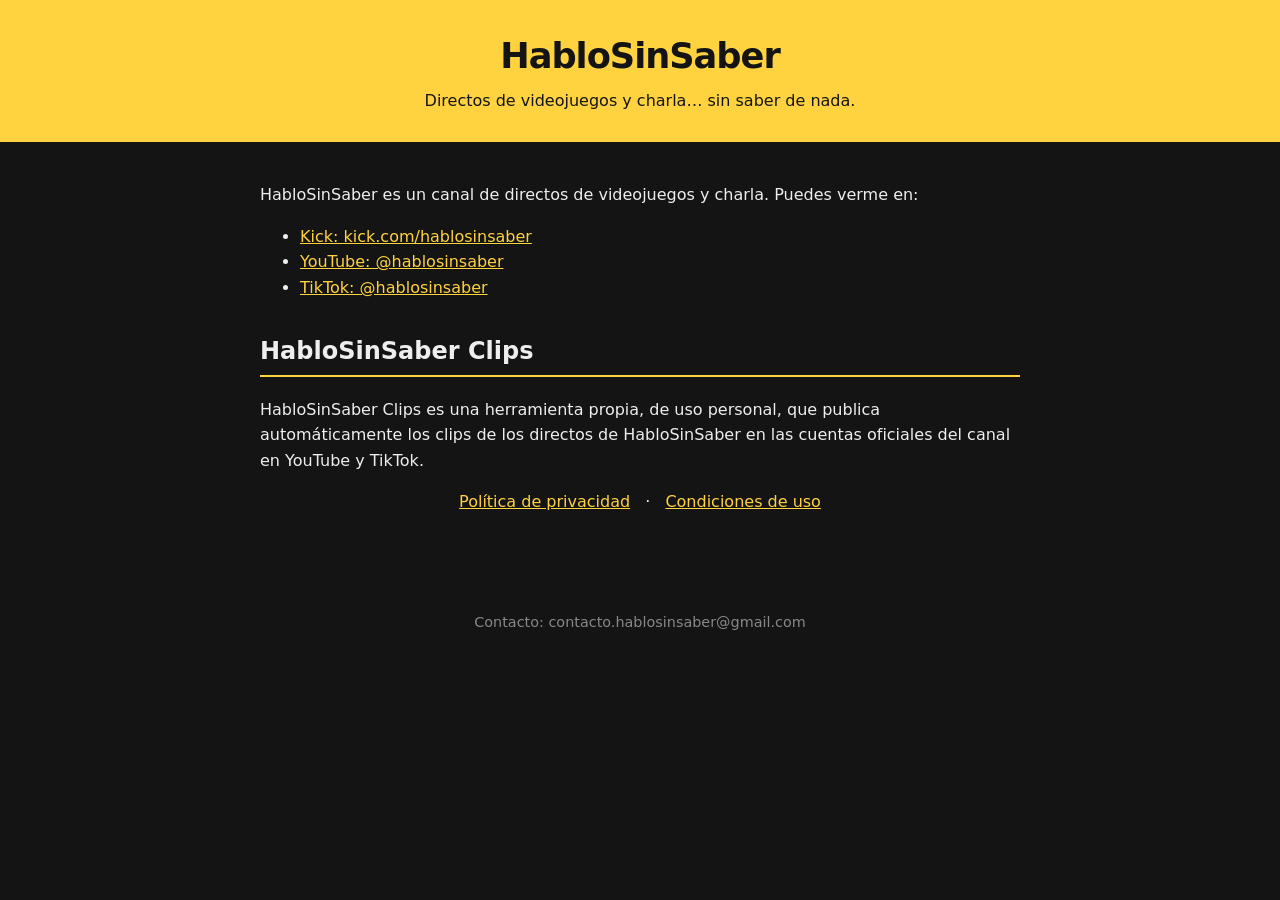
<file: index.html>
<!DOCTYPE html><html lang="es"><head><meta charset="utf-8"><meta name="viewport" content="width=device-width,initial-scale=1">
<title>HabloSinSaber</title><link rel="stylesheet" href="estilo.css"></head><body>
<header><h1>HabloSinSaber</h1><p>Directos de videojuegos y charla… sin saber de nada.</p></header>
<main>
<p>HabloSinSaber es un canal de directos de videojuegos y charla. Puedes verme en:</p>
<ul>
<li><a href="https://kick.com/hablosinsaber">Kick: kick.com/hablosinsaber</a></li>
<li><a href="https://www.youtube.com/@hablosinsaber">YouTube: @hablosinsaber</a></li>
<li><a href="https://www.tiktok.com/@hablosinsaber">TikTok: @hablosinsaber</a></li>
</ul>
<h2>HabloSinSaber Clips</h2>
<p>HabloSinSaber Clips es una herramienta propia, de uso personal, que publica automáticamente los clips de los directos de HabloSinSaber en las cuentas oficiales del canal en YouTube y TikTok.</p>
<nav><a href="privacidad.html">Política de privacidad</a> · <a href="condiciones.html">Condiciones de uso</a></nav>
</main>
<footer>Contacto: contacto.hablosinsaber@gmail.com</footer>
</body></html>
</file>
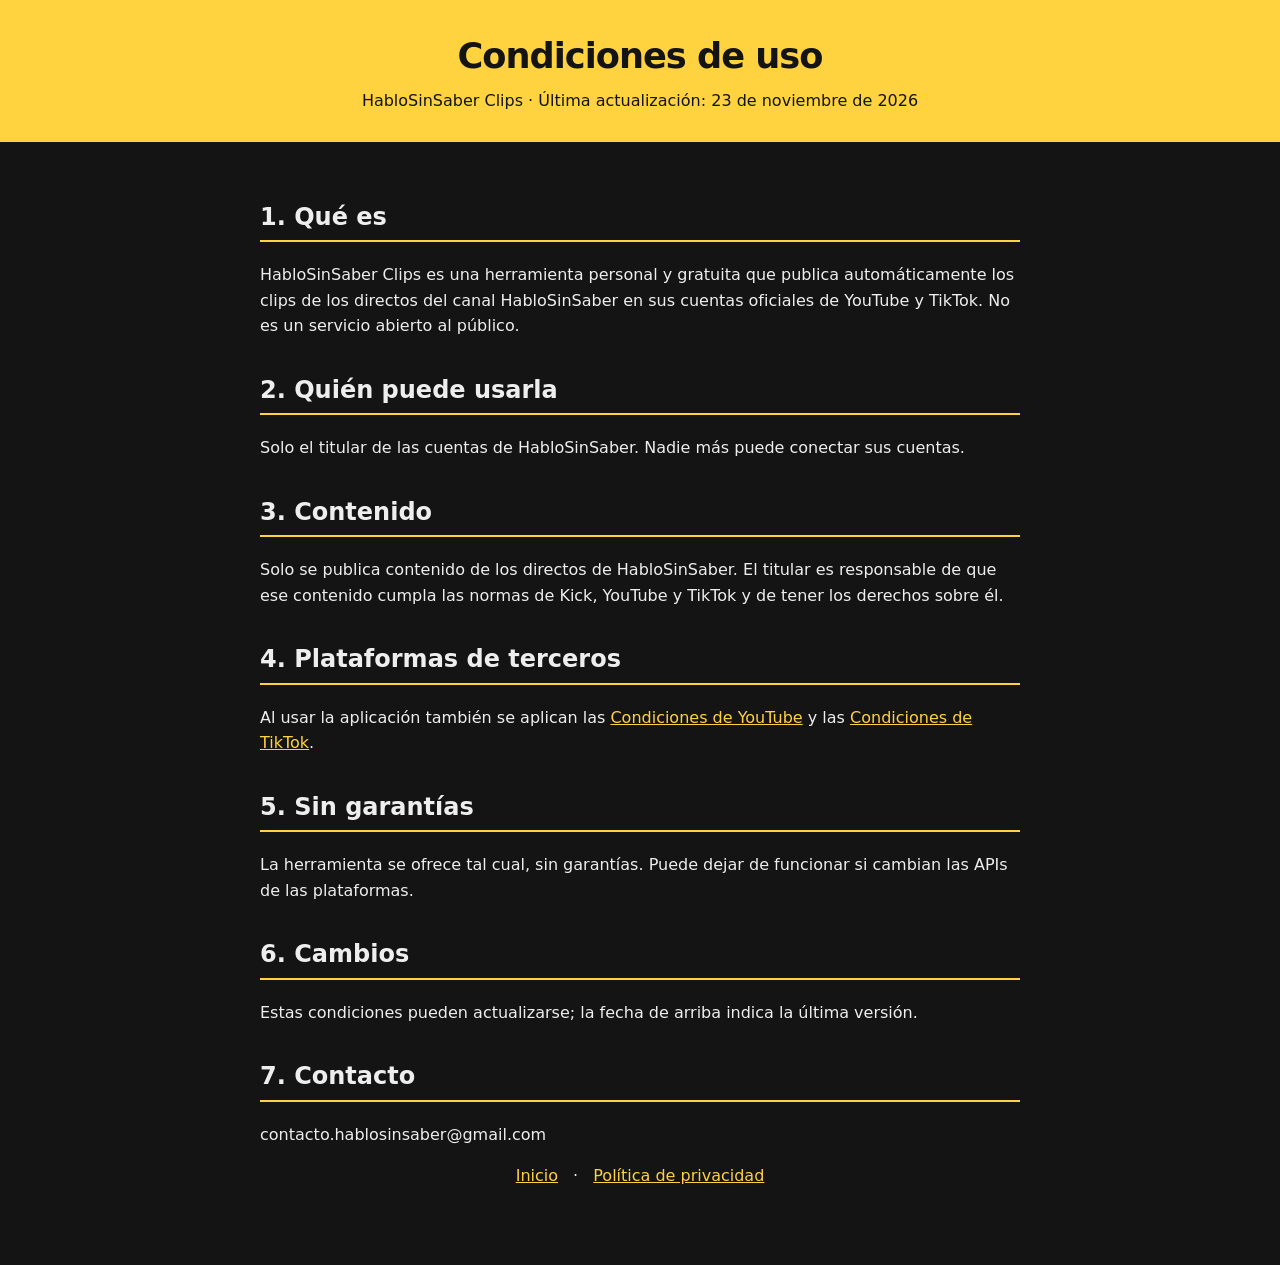
<file: condiciones.html>
<!DOCTYPE html><html lang="es"><head><meta charset="utf-8"><meta name="viewport" content="width=device-width,initial-scale=1">
<title>Condiciones de uso – HabloSinSaber Clips</title><link rel="stylesheet" href="estilo.css"></head><body>
<header><h1>Condiciones de uso</h1><p>HabloSinSaber Clips · Última actualización: 23 de noviembre de 2026</p></header>
<main>
<h2>1. Qué es</h2>
<p>HabloSinSaber Clips es una herramienta personal y gratuita que publica automáticamente los clips de los directos del canal HabloSinSaber en sus cuentas oficiales de YouTube y TikTok. No es un servicio abierto al público.</p>
<h2>2. Quién puede usarla</h2>
<p>Solo el titular de las cuentas de HabloSinSaber. Nadie más puede conectar sus cuentas.</p>
<h2>3. Contenido</h2>
<p>Solo se publica contenido de los directos de HabloSinSaber. El titular es responsable de que ese contenido cumpla las normas de Kick, YouTube y TikTok y de tener los derechos sobre él.</p>
<h2>4. Plataformas de terceros</h2>
<p>Al usar la aplicación también se aplican las <a href="https://www.youtube.com/t/terms">Condiciones de YouTube</a> y las <a href="https://www.tiktok.com/legal/terms-of-service">Condiciones de TikTok</a>.</p>
<h2>5. Sin garantías</h2>
<p>La herramienta se ofrece tal cual, sin garantías. Puede dejar de funcionar si cambian las APIs de las plataformas.</p>
<h2>6. Cambios</h2>
<p>Estas condiciones pueden actualizarse; la fecha de arriba indica la última versión.</p>
<h2>7. Contacto</h2>
<p>contacto.hablosinsaber@gmail.com</p>
<nav><a href="index.html">Inicio</a> · <a href="privacidad.html">Política de privacidad</a></nav>
</main></body></html>
</file>
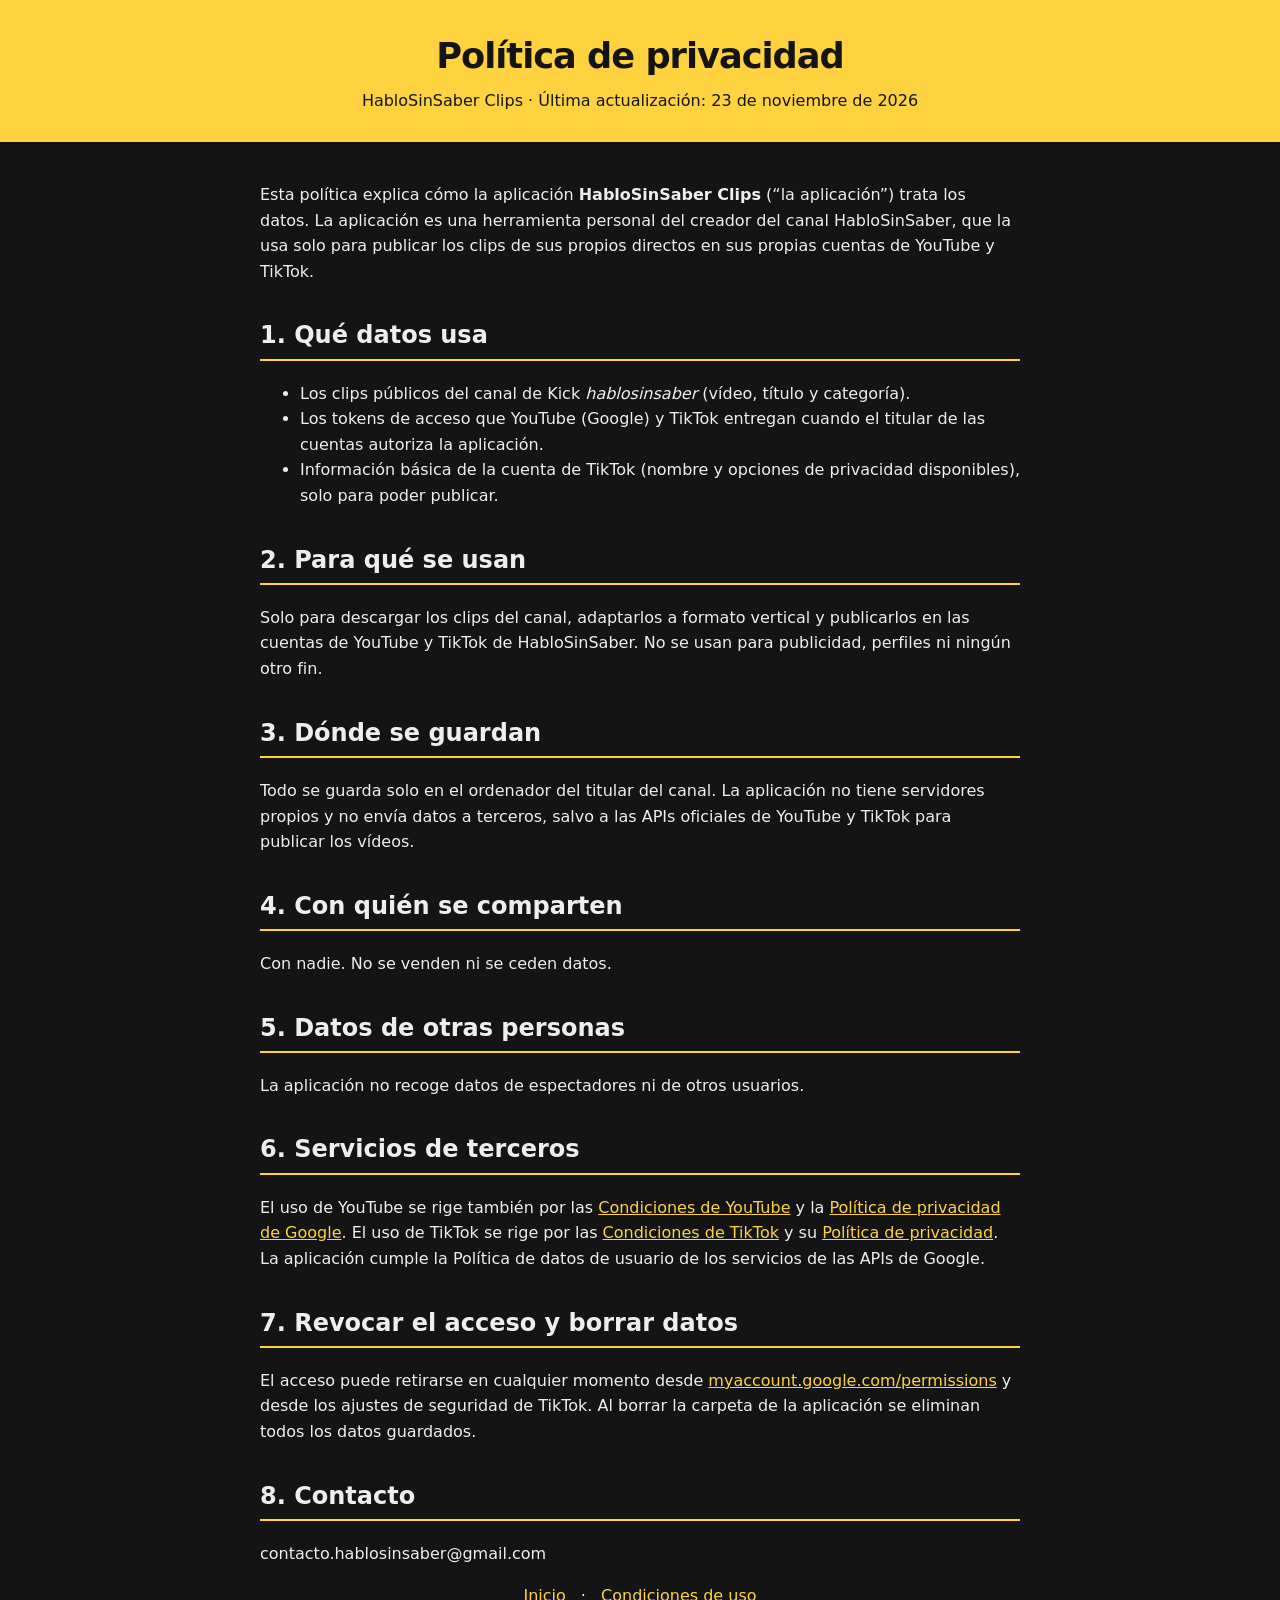
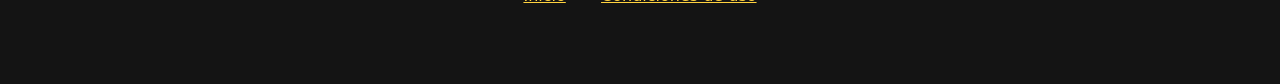
<file: privacidad.html>
<!DOCTYPE html><html lang="es"><head><meta charset="utf-8"><meta name="viewport" content="width=device-width,initial-scale=1">
<title>Política de privacidad – HabloSinSaber Clips</title><link rel="stylesheet" href="estilo.css"></head><body>
<header><h1>Política de privacidad</h1><p>HabloSinSaber Clips · Última actualización: 23 de noviembre de 2026</p></header>
<main>
<p>Esta política explica cómo la aplicación <strong>HabloSinSaber Clips</strong> (“la aplicación”) trata los datos. La aplicación es una herramienta personal del creador del canal HabloSinSaber, que la usa solo para publicar los clips de sus propios directos en sus propias cuentas de YouTube y TikTok.</p>
<h2>1. Qué datos usa</h2>
<ul>
<li>Los clips públicos del canal de Kick <em>hablosinsaber</em> (vídeo, título y categoría).</li>
<li>Los tokens de acceso que YouTube (Google) y TikTok entregan cuando el titular de las cuentas autoriza la aplicación.</li>
<li>Información básica de la cuenta de TikTok (nombre y opciones de privacidad disponibles), solo para poder publicar.</li>
</ul>
<h2>2. Para qué se usan</h2>
<p>Solo para descargar los clips del canal, adaptarlos a formato vertical y publicarlos en las cuentas de YouTube y TikTok de HabloSinSaber. No se usan para publicidad, perfiles ni ningún otro fin.</p>
<h2>3. Dónde se guardan</h2>
<p>Todo se guarda solo en el ordenador del titular del canal. La aplicación no tiene servidores propios y no envía datos a terceros, salvo a las APIs oficiales de YouTube y TikTok para publicar los vídeos.</p>
<h2>4. Con quién se comparten</h2>
<p>Con nadie. No se venden ni se ceden datos.</p>
<h2>5. Datos de otras personas</h2>
<p>La aplicación no recoge datos de espectadores ni de otros usuarios.</p>
<h2>6. Servicios de terceros</h2>
<p>El uso de YouTube se rige también por las <a href="https://www.youtube.com/t/terms">Condiciones de YouTube</a> y la <a href="https://policies.google.com/privacy">Política de privacidad de Google</a>. El uso de TikTok se rige por las <a href="https://www.tiktok.com/legal/terms-of-service">Condiciones de TikTok</a> y su <a href="https://www.tiktok.com/legal/privacy-policy">Política de privacidad</a>. La aplicación cumple la Política de datos de usuario de los servicios de las APIs de Google.</p>
<h2>7. Revocar el acceso y borrar datos</h2>
<p>El acceso puede retirarse en cualquier momento desde <a href="https://myaccount.google.com/permissions">myaccount.google.com/permissions</a> y desde los ajustes de seguridad de TikTok. Al borrar la carpeta de la aplicación se eliminan todos los datos guardados.</p>
<h2>8. Contacto</h2>
<p>contacto.hablosinsaber@gmail.com</p>
<nav><a href="index.html">Inicio</a> · <a href="condiciones.html">Condiciones de uso</a></nav>
</main></body></html>
</file>
<file: estilo.css>
body{margin:0;font-family:system-ui,Segoe UI,Roboto,sans-serif;background:#141414;color:#eee;line-height:1.6}
header{background:#ffd23f;color:#141414;padding:28px 20px;text-align:center}
header h1{margin:0;font-size:2.2rem;letter-spacing:-1px}
header p{margin:4px 0 0}
main{max-width:760px;margin:0 auto;padding:24px 20px 60px}
a{color:#ffd23f}
h2{border-bottom:2px solid #ffd23f;padding-bottom:4px;margin-top:32px}
nav{text-align:center;margin:16px 0}
nav a{margin:0 10px}
footer{text-align:center;color:#888;font-size:.9rem;padding:20px}
</file>
